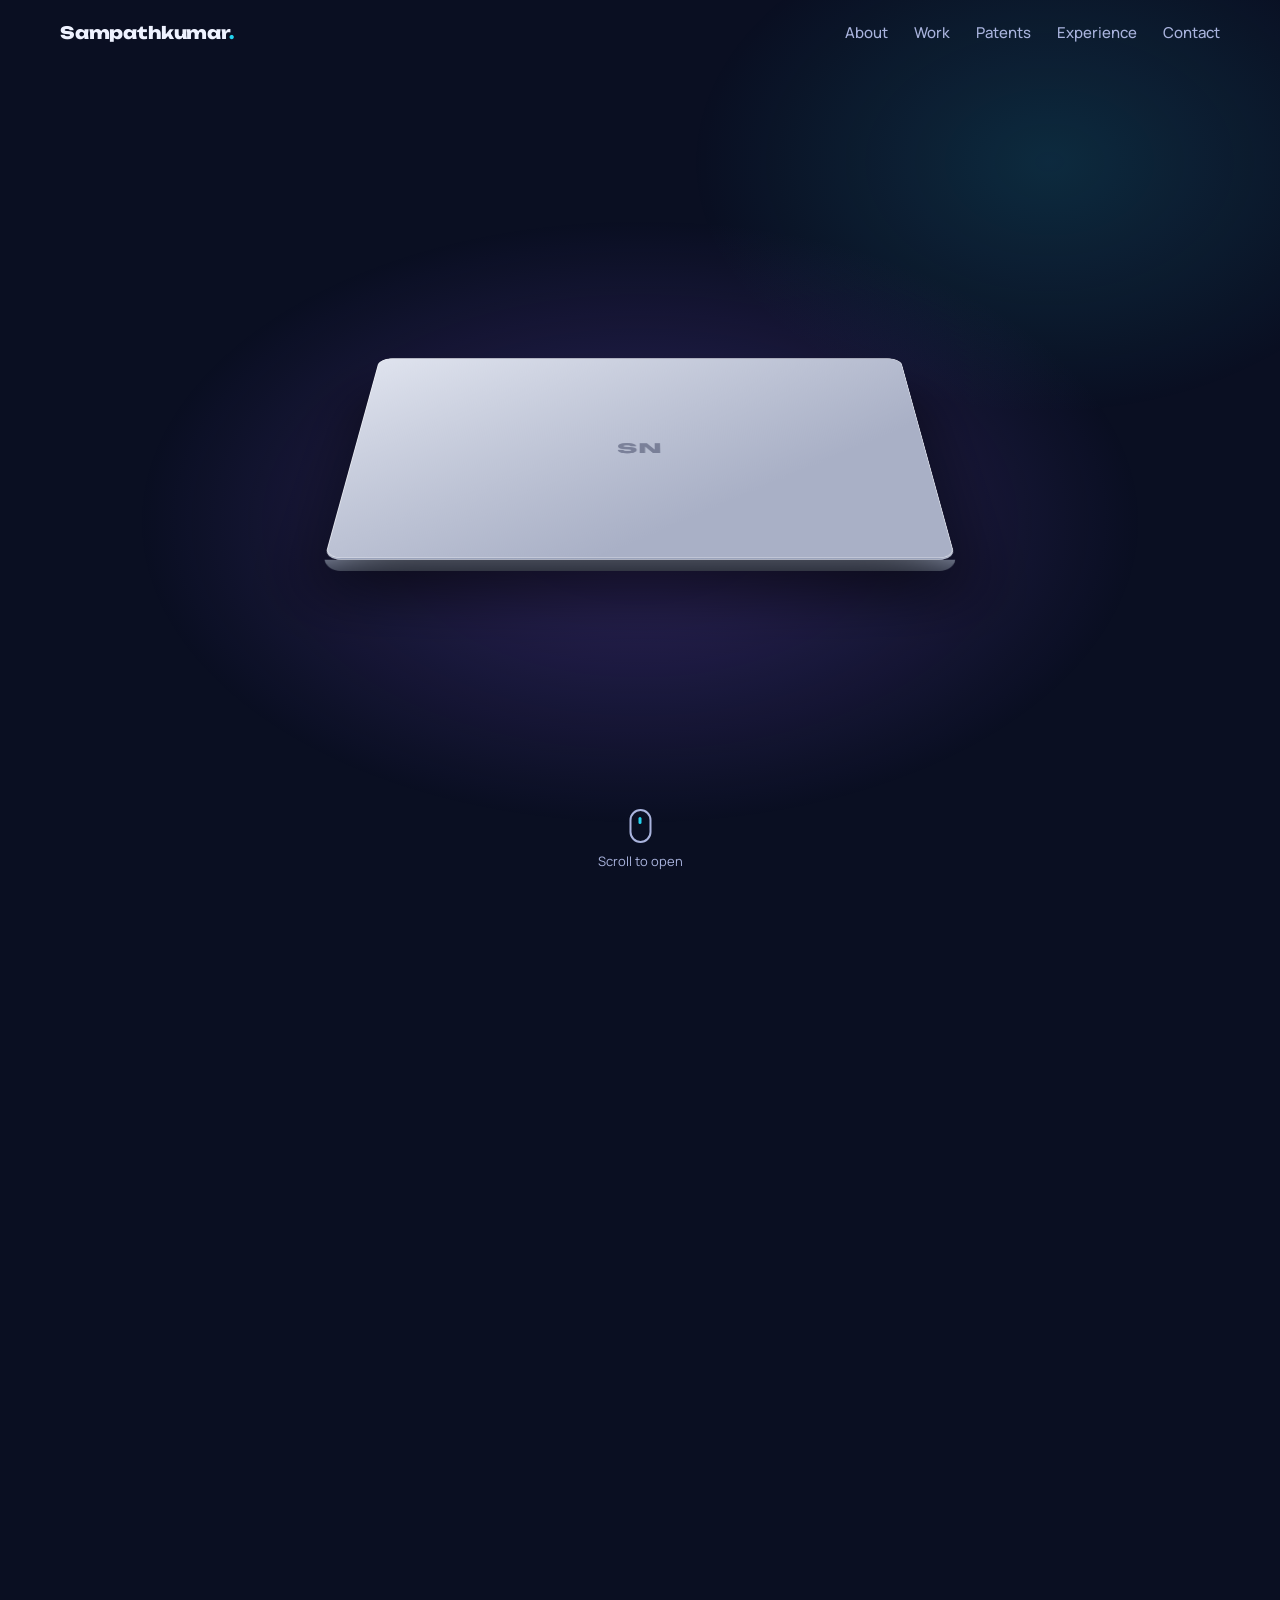
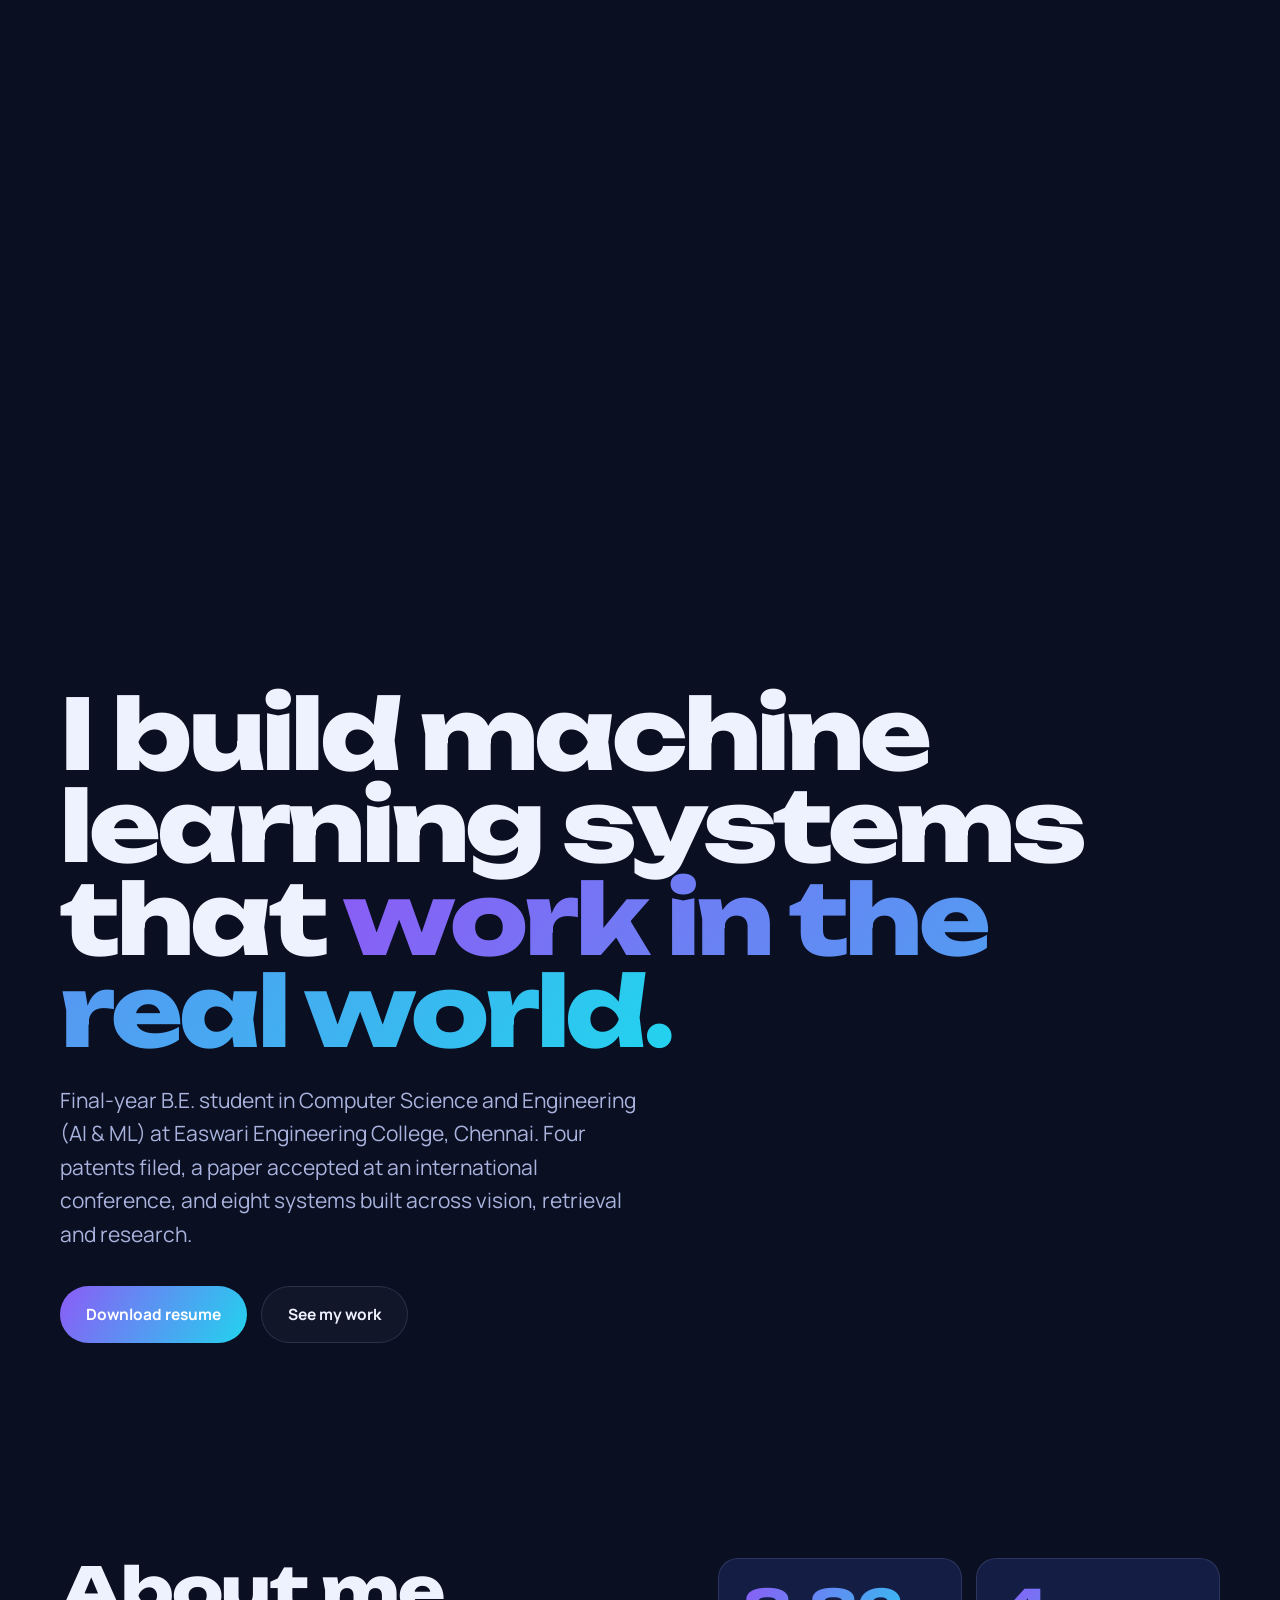
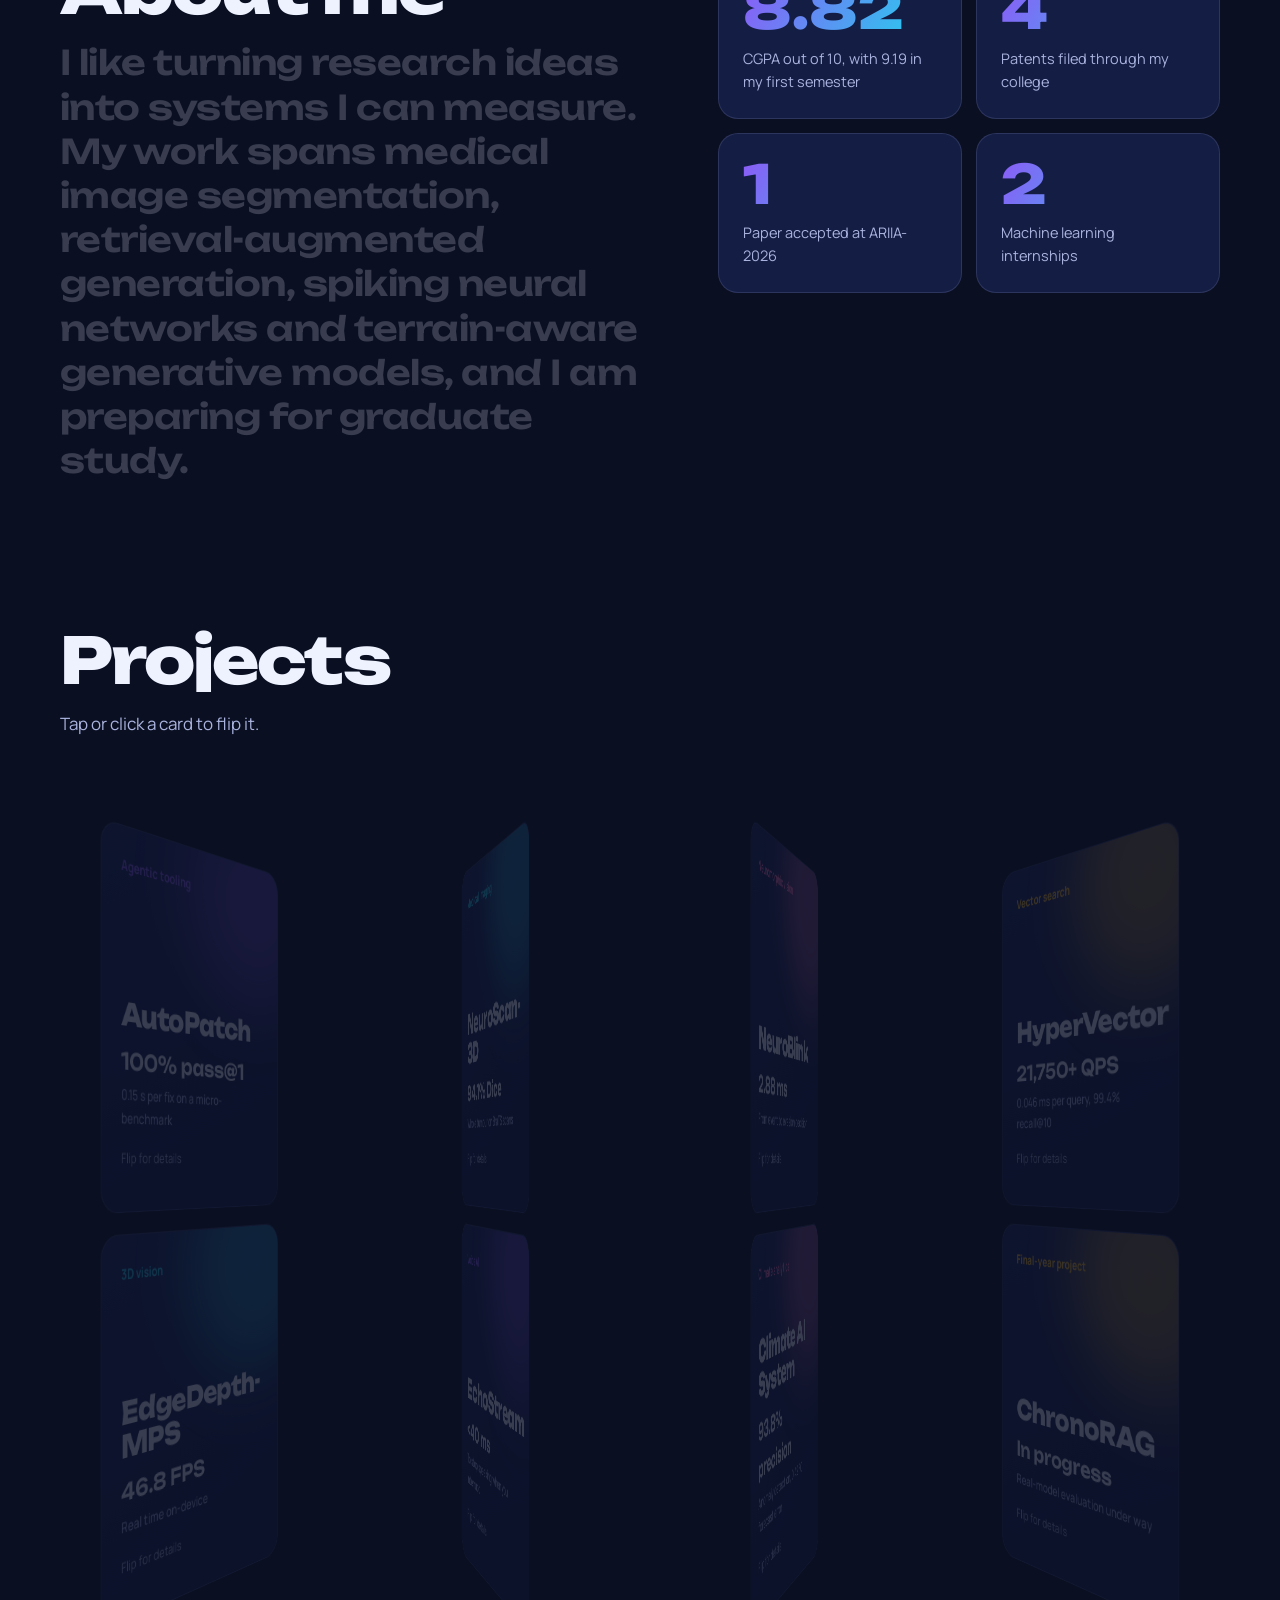
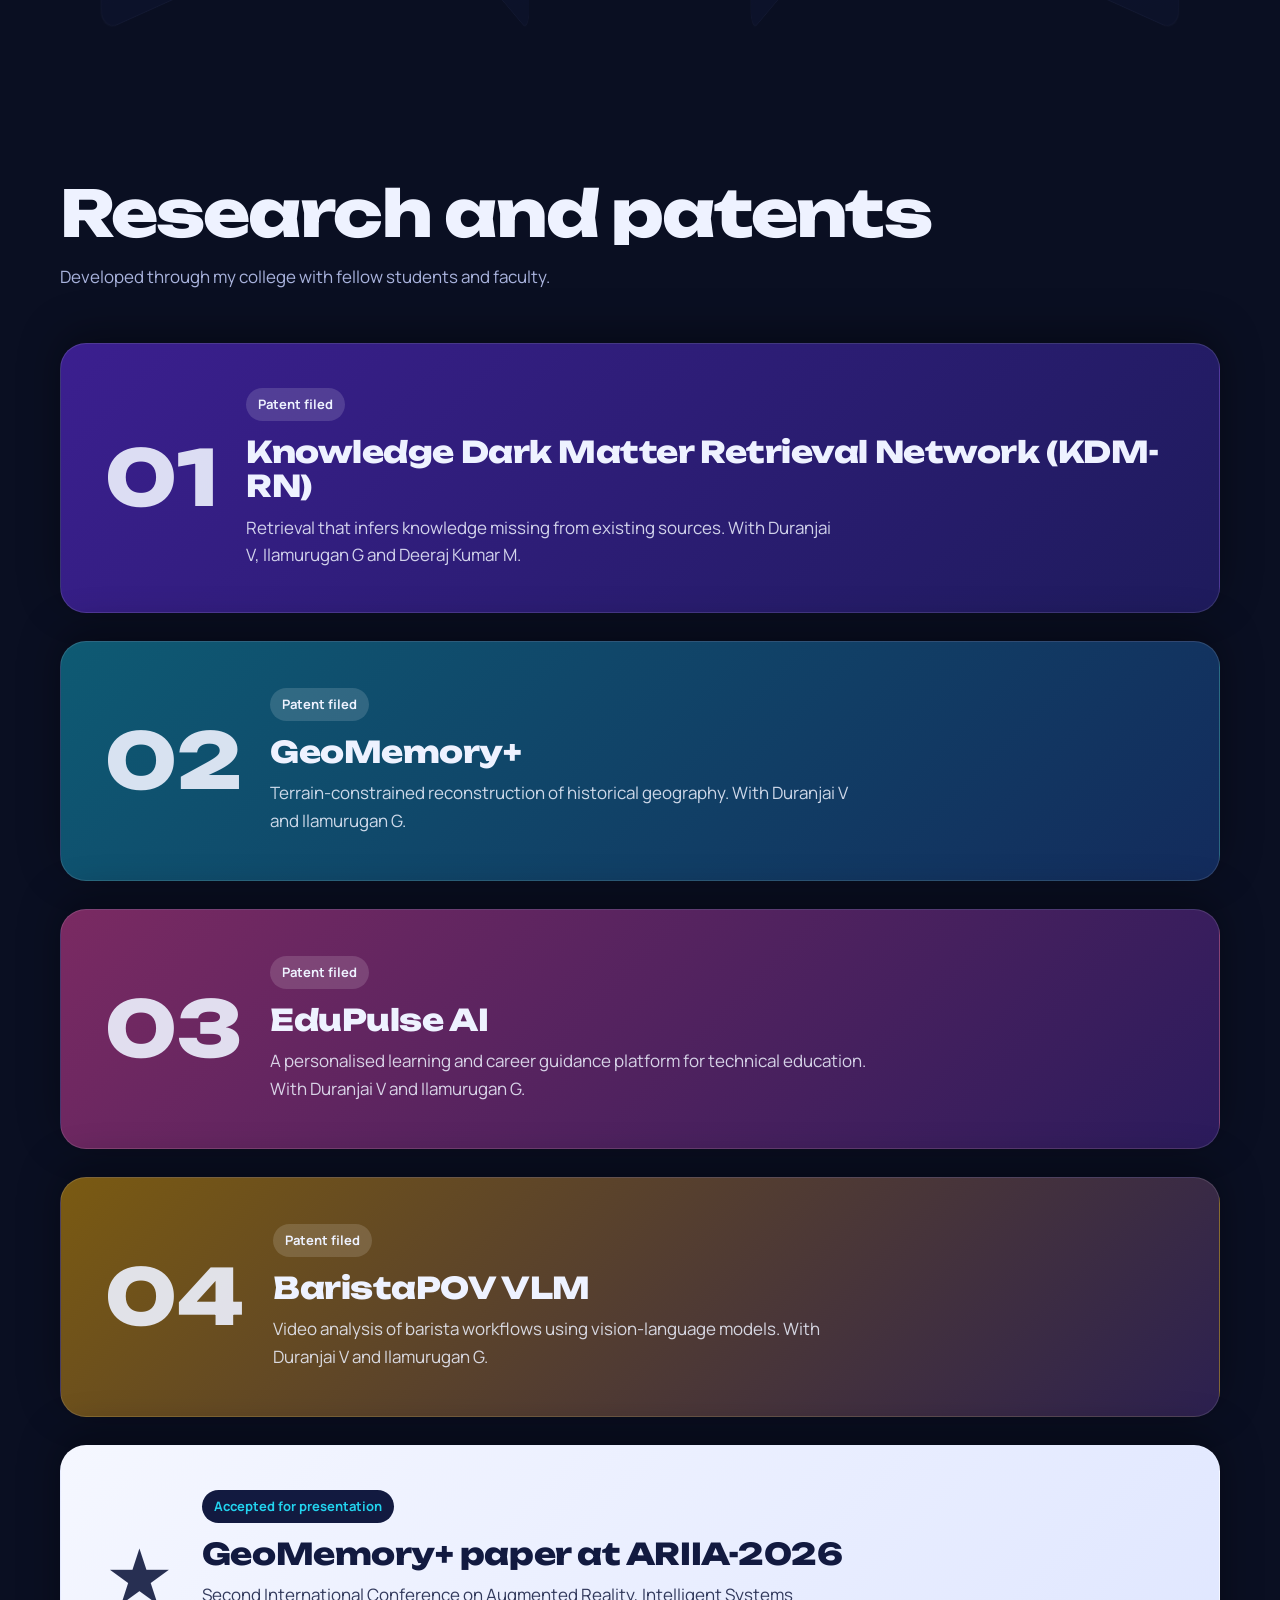
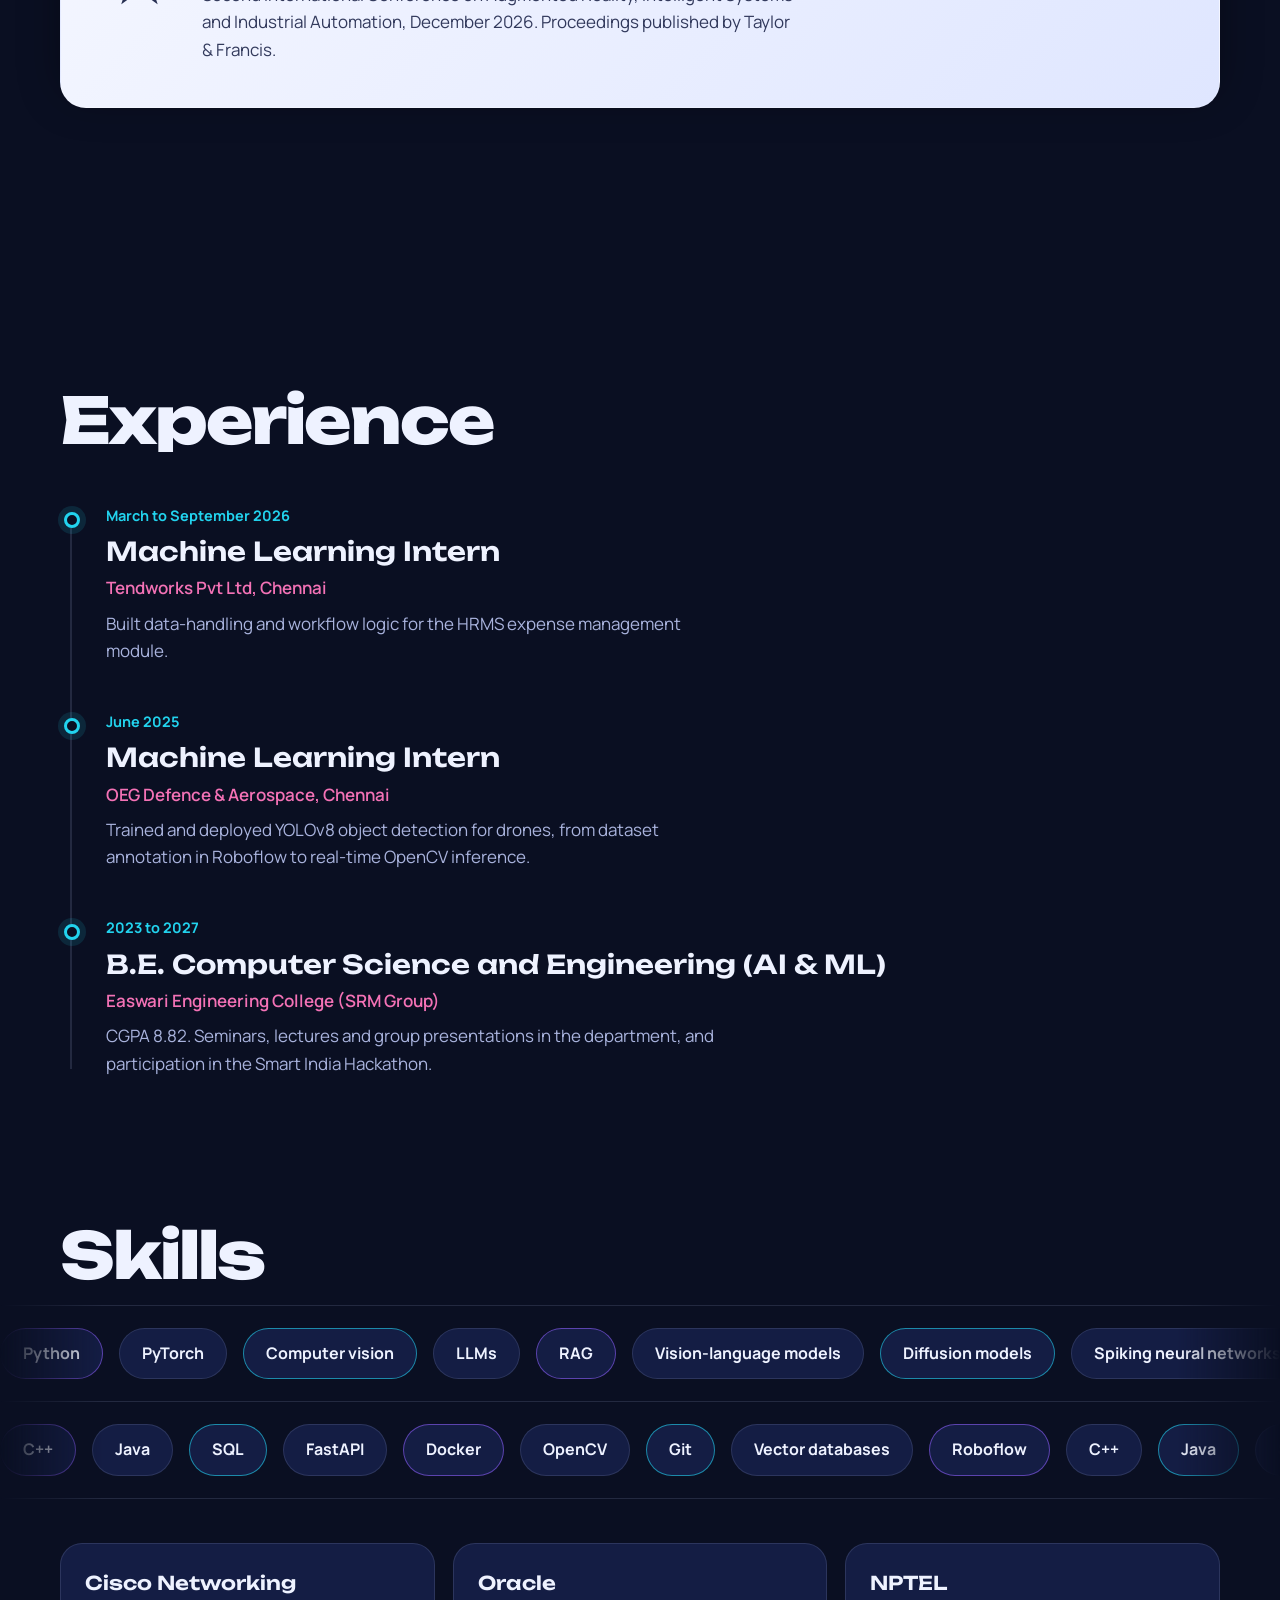
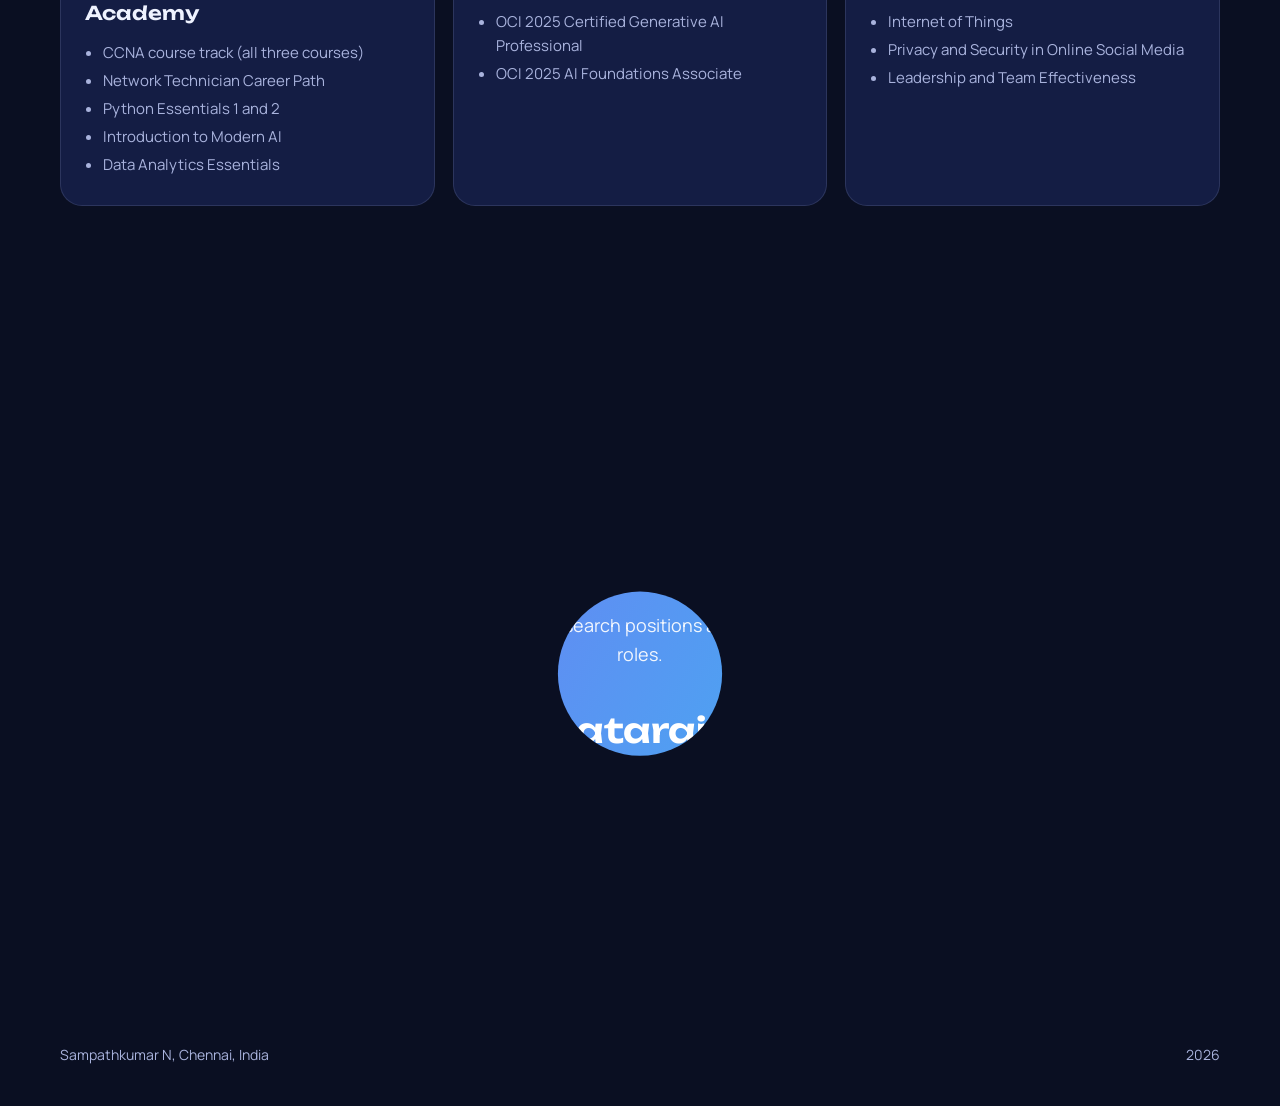
<file: index.html>
<!DOCTYPE html>
<html lang="en">
<head>
<meta charset="UTF-8">
<meta name="viewport" content="width=device-width, initial-scale=1, viewport-fit=cover">
<title>Sampathkumar N — Portfolio</title>
<meta name="description" content="Sampathkumar N, AI and ML engineering student. Patents, an accepted ARIIA-2026 paper and eight machine learning systems.">
<link rel="preconnect" href="https://fonts.googleapis.com">
<link rel="preconnect" href="https://fonts.gstatic.com" crossorigin>
<link href="https://fonts.googleapis.com/css2?family=Unbounded:wght@400;600;800&family=Manrope:wght@400;500;700&display=swap" rel="stylesheet">
<style>
:root{
  --bg:#0a0f22; --bg2:#10183a; --card:#141d44;
  --text:#eef2ff; --soft:#a9b3dd; --line:rgba(169,179,221,.16);
  --violet:#8b5cf6; --cyan:#22d3ee; --amber:#fbbf24; --pink:#f472b6;
  --grad:linear-gradient(120deg,var(--violet),var(--cyan));
  --display:'Unbounded','Segoe UI',system-ui,sans-serif;
  --body:'Manrope','Segoe UI',system-ui,-apple-system,sans-serif;
}
@media (prefers-color-scheme: dark){ :root:not([data-theme="light"]){ --bg:#0a0f22; --text:#eef2ff; } }
:root[data-theme="dark"]{ --bg:#0a0f22; --text:#eef2ff; }
:root{ box-sizing:border-box; padding-top:env(safe-area-inset-top,0px); padding-bottom:env(safe-area-inset-bottom,0px); }
html{ scroll-padding-top:env(safe-area-inset-top,0px); }
*,*::before,*::after{ box-sizing:inherit; }
body{ margin:0; background:var(--bg); color:var(--text); font-family:var(--body); font-size:17px; line-height:1.6; -webkit-font-smoothing:antialiased; overflow-x:hidden; }
a{ color:inherit; }
::selection{ background:var(--violet); color:#fff; }
:focus-visible{ outline:2px solid var(--cyan); outline-offset:3px; border-radius:6px; }
.wrap{ width:min(1160px, 100% - 44px); margin-inline:auto; }
.grad{ background:var(--grad); -webkit-background-clip:text; background-clip:text; color:transparent; }

/* ---------- top bar ---------- */
.bar{ position:fixed; inset:0 0 auto 0; z-index:60; padding-top:env(safe-area-inset-top,0px); transition:background .4s, opacity .4s; }
.bar.solid{ background:rgba(10,15,34,.75); backdrop-filter:blur(14px); -webkit-backdrop-filter:blur(14px); }
.bar-in{ height:66px; display:flex; align-items:center; justify-content:space-between; }
.logo{ font-family:var(--display); font-weight:800; font-size:17px; text-decoration:none; letter-spacing:-.01em; }
.logo i{ font-style:normal; color:var(--cyan); }
.nav{ display:flex; gap:26px; font-size:15px; font-weight:500; }
.nav a{ text-decoration:none; color:var(--soft); transition:color .25s; }
.nav a:hover{ color:var(--text); }
@media (max-width:760px){ .nav{ display:none; } }
.prog{ position:absolute; left:0; bottom:0; height:2px; width:100%; background:var(--grad); transform-origin:left; transform:scaleX(0); }

/* ---------- laptop scene ---------- */
.intro{ position:relative; }
.stage{ position:relative; min-height:100svh; display:grid; place-items:center; overflow:hidden; padding:90px 0 40px; }
.stage::before{ content:''; position:absolute; inset:-30%; background:radial-gradient(35% 30% at 50% 55%, rgba(139,92,246,.28), transparent 70%), radial-gradient(25% 25% at 70% 30%, rgba(34,211,238,.14), transparent 70%); pointer-events:none; }
.scene{ position:relative; perspective:1700px; perspective-origin:50% 35%; width:var(--lw); height:var(--lh); --lw:min(620px, 84vw); --lh:calc(var(--lw) * .62); }
.laptop{ position:absolute; inset:0; transform-style:preserve-3d; transform:rotateX(58deg); will-change:transform; }
.base{ position:absolute; inset:0; border-radius:16px; transform-style:preserve-3d;
  background:linear-gradient(180deg,#c9cfdf,#9aa3bb); box-shadow:0 60px 80px rgba(0,0,0,.55), inset 0 0 0 1px rgba(255,255,255,.4); }
.base .keys{ position:absolute; left:8%; right:8%; top:9%; height:52%; border-radius:8px; background:
  repeating-linear-gradient(90deg, #2b3150 0 calc(100%/14 - 3px), transparent calc(100%/14 - 3px) calc(100%/14)),
  #1b2038; opacity:.92; -webkit-mask:repeating-linear-gradient(180deg,#000 0 calc(100%/5 - 3px),transparent calc(100%/5 - 3px) calc(100%/5)); mask:repeating-linear-gradient(180deg,#000 0 calc(100%/5 - 3px),transparent calc(100%/5 - 3px) calc(100%/5)); }
.base .pad{ position:absolute; left:36%; right:36%; bottom:9%; height:24%; border-radius:8px; background:rgba(40,46,74,.35); box-shadow:inset 0 0 0 1px rgba(255,255,255,.35); }
.base .edge{ position:absolute; left:0; right:0; bottom:-14px; height:14px; border-radius:0 0 14px 14px; background:linear-gradient(#8a93ad,#5d657e); transform-origin:top; transform:rotateX(-90deg); }
.lid{ position:absolute; inset:0; transform-origin:50% 0%; transform-style:preserve-3d; transform:translateZ(2px) rotateX(0deg); will-change:transform; }
.lid .face{ position:absolute; inset:0; border-radius:16px; backface-visibility:hidden; -webkit-backface-visibility:hidden; }
.shell{ background:linear-gradient(145deg,#dfe3ee,#a9b0c6 70%); box-shadow:inset 0 0 0 1px rgba(255,255,255,.5); display:grid; place-items:center; }
.shell span{ font-family:var(--display); font-weight:800; font-size:clamp(16px,3vw,26px); color:rgba(60,66,96,.5); letter-spacing:.02em; }
.screen{ transform:rotateX(180deg); background:#05070f; padding:3.2%; box-shadow:inset 0 0 0 1px rgba(255,255,255,.08); }
.display{ position:relative; width:100%; height:100%; border-radius:6px; overflow:hidden; background:radial-gradient(80% 90% at 30% 20%, #2a1a63, #0a0f22 60%), #0a0f22; }
.display .glow{ position:absolute; inset:0; background:radial-gradient(60% 60% at 75% 80%, rgba(34,211,238,.25), transparent 70%); }
.display .boot{ position:absolute; left:6%; top:8%; font-family:ui-monospace,Menlo,Consolas,monospace; font-size:calc(var(--lw) * .018); color:#7dd3fc; opacity:.85; line-height:1.5; }
.display .name{ position:absolute; left:6%; bottom:16%; right:6%; }
.display h1{ font-family:var(--display); font-weight:800; margin:0; line-height:.95; letter-spacing:-.03em; font-size:calc(var(--lw) * .085); }
.display p{ margin:.6em 0 0; color:var(--soft); font-size:calc(var(--lw) * .026); max-width:30ch; }
.display .power{ position:absolute; inset:0; background:#05070f; transition:opacity .2s; }
.cue{ position:absolute; bottom:28px; left:50%; transform:translateX(-50%); display:flex; flex-direction:column; align-items:center; gap:8px; font-size:13px; color:var(--soft); z-index:5; transition:opacity .3s; }
.cue b{ width:22px; height:34px; border:2px solid var(--soft); border-radius:12px; position:relative; }
.cue b::after{ content:''; position:absolute; left:50%; top:6px; width:3px; height:7px; margin-left:-1.5px; border-radius:2px; background:var(--cyan); animation:drop 1.6s ease-in-out infinite; }
@keyframes drop{ 0%{ opacity:1; transform:translateY(0);} 80%{ opacity:0; transform:translateY(12px);} 100%{ opacity:0; } }
/* fail-safe default (no JS): laptop shown open, static */
.no-scene .lid{ transform:translateZ(2px) rotateX(122deg); }
.no-scene .display .power{ opacity:0; }
/* scroll-driven mode */
.scene-on .intro{ height:420vh; }
.scene-on .stage{ position:sticky; top:0; height:100svh; padding:0; }

/* hero (after the laptop) */
.hero{ position:relative; padding:clamp(70px,12vh,130px) 0 clamp(60px,10vh,100px); }
.hero h2{ font-family:var(--display); font-weight:800; font-size:clamp(40px, 7.6vw, 108px); line-height:.95; letter-spacing:-.035em; margin:0 0 26px; }
.hero p{ max-width:46ch; color:var(--soft); font-size:clamp(17px,1.9vw,21px); margin:0 0 34px; }
.btns{ display:flex; flex-wrap:wrap; gap:14px; }
.btn{ display:inline-flex; align-items:center; gap:10px; padding:15px 26px; border-radius:999px; font-weight:700; font-size:15.5px; text-decoration:none; border:1.5px solid var(--line); background:rgba(255,255,255,.03); color:var(--text); cursor:pointer; transition:border-color .3s, background .3s; will-change:transform; position:relative; overflow:hidden; }
.btn.main{ border:0; background:var(--grad); color:#fff; }
.btn.main::after{ content:''; position:absolute; inset:0; background:linear-gradient(110deg,transparent 30%,rgba(255,255,255,.45),transparent 70%); transform:translateX(-120%); transition:transform .7s; }
.btn.main:hover::after{ transform:translateX(120%); }
.btn:not(.main):hover{ border-color:var(--cyan); background:rgba(34,211,238,.08); }

/* ---------- generic section ---------- */
.sec{ padding:clamp(90px,14vh,150px) 0; position:relative; }
.title{ font-family:var(--display); font-weight:800; font-size:clamp(32px,5vw,64px); line-height:1; letter-spacing:-.03em; margin:0 0 18px; }
.mask{ display:block; overflow:hidden; }
.mask > span{ display:inline-block; transition:transform 1s cubic-bezier(.2,.8,.2,1); }
.js .mask.pre > span{ transform:translateY(105%); }
.sub{ color:var(--soft); max-width:60ch; margin:0; }

/* about */
.about-grid{ display:grid; grid-template-columns:1.2fr 1fr; gap:56px; align-items:start; }
.says{ font-family:var(--display); font-weight:600; font-size:clamp(22px,2.7vw,34px); line-height:1.3; letter-spacing:-.015em; margin:0; }
.says .w{ transition:color .3s; }
.js .says .w{ color:rgba(238,242,255,.2); }
.js .says .w.on{ color:var(--text); }
.stats{ display:grid; grid-template-columns:1fr 1fr; gap:14px; }
.stat{ background:var(--card); border:1px solid var(--line); border-radius:20px; padding:24px; transform-style:preserve-3d; }
.stat .n{ font-family:var(--display); font-weight:800; font-size:clamp(36px,4.2vw,54px); line-height:1; }
.stat p{ margin:10px 0 0; color:var(--soft); font-size:14.5px; }
@media (max-width:860px){ .about-grid{ grid-template-columns:1fr; gap:40px; } }

/* projects: flip cards */
.flips{ display:grid; grid-template-columns:repeat(auto-fill,minmax(260px,1fr)); gap:20px; margin-top:52px; perspective:1400px; }
.flip{ position:relative; height:360px; cursor:pointer; transform-style:preserve-3d; }
.flip .inner{ position:absolute; inset:0; transform-style:preserve-3d; transition:transform .8s cubic-bezier(.2,.8,.2,1); }
.flip.turned .inner{ transform:rotateY(180deg); }
.flip .side{ position:absolute; inset:0; border-radius:22px; padding:26px; backface-visibility:hidden; -webkit-backface-visibility:hidden; display:flex; flex-direction:column; border:1px solid var(--line); overflow:hidden; }
.flip .front{ background:linear-gradient(160deg,#1a2558,#121a40); }
.flip .front::before{ content:''; position:absolute; width:220px; height:220px; right:-70px; top:-70px; border-radius:50%; background:var(--accent,var(--violet)); filter:blur(40px); opacity:.45; }
.flip .back{ transform:rotateY(180deg); background:linear-gradient(160deg,#0f1736,#18234f); }
.flip .tagline{ position:relative; font-size:13.5px; font-weight:700; color:var(--accent,var(--violet)); margin:0 0 auto; }
.flip h3{ position:relative; font-family:var(--display); font-weight:800; font-size:clamp(24px,2.3vw,30px); line-height:1.05; margin:0 0 10px; letter-spacing:-.02em; }
.flip .big{ position:relative; font-family:var(--display); font-weight:600; font-size:22px; }
.flip .big small{ display:block; font-family:var(--body); font-weight:500; font-size:13.5px; color:var(--soft); margin-top:4px; }
.flip .turn{ position:relative; font-size:13px; color:var(--soft); margin-top:16px; }
.flip .back p{ color:var(--soft); margin:0 0 14px; font-size:15.5px; }
.flip .stack{ display:flex; flex-wrap:wrap; gap:6px; margin:0 0 auto; padding:0; list-style:none; }
.flip .stack li{ font-size:12.5px; padding:5px 11px; border-radius:999px; border:1px solid var(--line); color:var(--text); }
.flip .back a{ align-self:flex-start; text-decoration:none; font-weight:700; font-size:14.5px; padding:10px 18px; border-radius:999px; background:var(--grad); color:#fff; }
.flip .back .soon{ font-size:14px; color:var(--amber); font-weight:700; }

/* patents: sticky stacking cards */
.stack-wrap{ margin-top:52px; }
.pcard{ position:sticky; top:calc(90px + var(--i) * 18px); margin-bottom:28px; border-radius:26px; padding:clamp(26px,4vw,44px); border:1px solid rgba(255,255,255,.12); box-shadow:0 -10px 40px rgba(0,0,0,.35); transform-origin:50% 0; will-change:transform; min-height:240px; display:grid; grid-template-columns:auto 1fr; gap:28px; align-items:center; }
.pcard:nth-child(1){ background:linear-gradient(135deg,#3b1f8f,#1e1b5c); }
.pcard:nth-child(2){ background:linear-gradient(135deg,#0e5a73,#132b5c); }
.pcard:nth-child(3){ background:linear-gradient(135deg,#7a2a62,#2b1b5c); }
.pcard:nth-child(4){ background:linear-gradient(135deg,#7a5a12,#2c2050); }
.pcard:nth-child(5){ background:linear-gradient(135deg,#f5f7ff,#dfe6ff); color:#121a40; }
.pcard .badge{ font-family:var(--display); font-weight:800; font-size:clamp(40px,6vw,80px); line-height:1; opacity:.9; }
.pcard h3{ font-family:var(--display); font-weight:800; font-size:clamp(20px,2.4vw,30px); line-height:1.15; margin:0 0 10px; letter-spacing:-.015em; }
.pcard p{ margin:0; opacity:.85; max-width:60ch; }
.pcard .kind{ display:inline-block; font-size:13px; font-weight:700; padding:6px 12px; border-radius:999px; background:rgba(255,255,255,.14); margin-bottom:14px; }
.pcard:nth-child(5) .kind{ background:#121a40; color:var(--cyan); }
@media (max-width:640px){ .pcard{ grid-template-columns:1fr; gap:10px; } }

/* experience */
.tl{ position:relative; margin-top:52px; padding-left:46px; }
.tl .rail{ position:absolute; left:10px; top:8px; bottom:8px; width:2px; background:var(--line); }
.tl .fill{ position:absolute; left:10px; top:8px; width:2px; height:calc(100% - 16px); background:linear-gradient(var(--cyan),var(--violet)); transform-origin:top; }
.js .tl .fill{ transform:scaleY(0); }
.job{ position:relative; padding:0 0 46px; }
.job:last-child{ padding-bottom:0; }
.job::before{ content:''; position:absolute; left:-42px; top:8px; width:16px; height:16px; border-radius:50%; background:var(--bg); border:3px solid var(--cyan); box-shadow:0 0 0 6px rgba(34,211,238,.12); }
.job .when{ color:var(--cyan); font-weight:700; font-size:14.5px; margin:0 0 4px; }
.job h3{ font-family:var(--display); font-weight:600; font-size:clamp(20px,2.3vw,26px); margin:0 0 2px; }
.job .at{ color:var(--pink); margin:0 0 8px; font-weight:600; }
.job p{ color:var(--soft); margin:0; max-width:62ch; }

/* skills marquee */
.marq{ overflow:hidden; padding:22px 0; border-block:1px solid var(--line); -webkit-mask-image:linear-gradient(90deg,transparent,#000 8%,#000 92%,transparent); mask-image:linear-gradient(90deg,transparent,#000 8%,#000 92%,transparent); }
.marq + .marq{ border-top:0; }
.track{ display:flex; gap:16px; width:max-content; animation:slide 40s linear infinite; }
.marq.r .track{ animation-direction:reverse; animation-duration:48s; }
.track span{ padding:12px 22px; border-radius:999px; border:1px solid var(--line); background:var(--card); font-weight:700; white-space:nowrap; font-size:16px; }
.track span:nth-child(4n+1){ border-color:rgba(139,92,246,.6); }
.track span:nth-child(4n+3){ border-color:rgba(34,211,238,.6); }
@keyframes slide{ to{ transform:translateX(-50%); } }
.certs{ display:grid; grid-template-columns:repeat(3,1fr); gap:18px; margin-top:44px; }
.cert{ background:var(--card); border:1px solid var(--line); border-radius:22px; padding:24px; }
.cert h3{ font-family:var(--display); font-weight:600; font-size:19px; margin:0 0 12px; }
.cert ul{ margin:0; padding-left:18px; color:var(--soft); font-size:15px; }
.cert li{ margin:4px 0; }
@media (max-width:860px){ .certs{ grid-template-columns:1fr; } }

/* contact: expanding circle */
.reveal-wrap{ position:relative; }
.circle{ position:relative; background:var(--grad); color:#fff; clip-path:circle(var(--r,150%) at 50% 50%); padding:clamp(110px,18vh,190px) 0; text-align:center; }
.js .circle{ --r:8%; }
.circle h2{ font-family:var(--display); font-weight:800; font-size:clamp(40px,8vw,120px); line-height:.95; margin:0 0 20px; letter-spacing:-.04em; }
.circle p{ margin:0 auto 34px; max-width:46ch; opacity:.92; font-size:18px; }
.circle .mail{ display:inline-block; font-family:var(--display); font-weight:600; font-size:clamp(18px,2.8vw,34px); color:#fff; text-decoration:none; border-bottom:2px solid rgba(255,255,255,.6); margin-bottom:38px; overflow-wrap:anywhere; }
.circle .btns{ justify-content:center; }
.circle .btn{ border-color:rgba(255,255,255,.55); color:#fff; background:rgba(255,255,255,.1); }
.circle .btn.main{ background:#fff; color:#3b1f8f; }
footer{ padding:28px 0 40px; color:var(--soft); font-size:14px; }
footer .wrap{ display:flex; justify-content:space-between; flex-wrap:wrap; gap:12px; }

/* cursor */
.cur{ position:fixed; left:0; top:0; width:34px; height:34px; margin:-17px 0 0 -17px; border-radius:50%; border:1.5px solid var(--cyan); pointer-events:none; z-index:99; opacity:0; transition:width .25s,height .25s,margin .25s,background .25s,opacity .3s; }
.cur.on{ opacity:1; } .cur.big{ width:70px; height:70px; margin:-35px 0 0 -35px; background:rgba(34,211,238,.14); }
@media (pointer:coarse){ .cur{ display:none; } }

@media (prefers-reduced-motion: reduce){
  .track{ animation:none; flex-wrap:wrap; width:auto; }
  .js .says .w{ color:var(--text); } .js .tl .fill{ transform:none; } .js .circle{ --r:150%; } .js .mask.pre > span{ transform:none; }
  .cue b::after{ animation:none; }
}
</style>
</head>
<body class="no-scene">
<div class="cur" id="cur" aria-hidden="true"></div>
<header class="bar" id="bar">
  <div class="wrap bar-in">
    <a class="logo" href="#top">Sampathkumar<i>.</i></a>
    <nav class="nav" aria-label="Sections"><a href="#about">About</a><a href="#work">Work</a><a href="#patents">Patents</a><a href="#experience">Experience</a><a href="#contact">Contact</a></nav>
  </div>
  <div class="prog" id="prog"></div>
</header>

<main id="top">
  <section class="intro" id="intro" aria-label="Intro">
    <div class="stage">
      <div class="scene" id="scene">
        <div class="laptop" id="laptop">
          <div class="base"><div class="keys"></div><div class="pad"></div><div class="edge"></div></div>
          <div class="lid" id="lid">
            <div class="face shell"><span>SN</span></div>
            <div class="face screen">
              <div class="display">
                <div class="glow"></div>
                <div class="boot" id="boot">&gt; loading portfolio…</div>
                <div class="name">
                  <h1>Sampathkumar <span class="grad">N</span></h1>
                  <p>AI &amp; ML engineer building vision, retrieval and research systems.</p>
                </div>
                <div class="power" id="power"></div>
              </div>
            </div>
          </div>
        </div>
      </div>
      <div class="cue" id="cue"><b></b>Scroll to open</div>
    </div>
  </section>

  <section class="hero" aria-label="Introduction">
    <div class="wrap">
      <h2>I build machine learning systems that <span class="grad">work in the real world.</span></h2>
      <p>Final-year B.E. student in Computer Science and Engineering (AI &amp; ML) at Easwari Engineering College, Chennai. Four patents filed, a paper accepted at an international conference, and eight systems built across vision, retrieval and research.</p>
      <div class="btns">
        <a class="btn main mag" href="Sampathkumar_N_Resume.pdf" download>Download resume</a>
        <a class="btn mag" href="#work">See my work</a>
      </div>
    </div>
  </section>

  <section class="sec" id="about" aria-label="About">
    <div class="wrap about-grid">
      <div>
        <h2 class="title mask"><span>About me</span></h2>
        <p class="says" id="says">I like turning research ideas into systems I can measure. My work spans medical image segmentation, retrieval-augmented generation, spiking neural networks and terrain-aware generative models, and I am preparing for graduate study.</p>
      </div>
      <div class="stats">
        <div class="stat tilt"><div class="n grad" data-to="8.82" data-dec="2">8.82</div><p>CGPA out of 10, with 9.19 in my first semester</p></div>
        <div class="stat tilt"><div class="n grad" data-to="4">4</div><p>Patents filed through my college</p></div>
        <div class="stat tilt"><div class="n grad" data-to="1">1</div><p>Paper accepted at ARIIA-2026</p></div>
        <div class="stat tilt"><div class="n grad" data-to="2">2</div><p>Machine learning internships</p></div>
      </div>
    </div>
  </section>

  <section class="sec" id="work" aria-label="Projects" style="padding-top:20px">
    <div class="wrap">
      <h2 class="title mask"><span>Projects</span></h2>
      <p class="sub">Tap or click a card to flip it.</p>
      <div class="flips" id="flips">
        <div class="flip" tabindex="0" role="button" aria-label="AutoPatch, flip for details" style="--accent:#8b5cf6"><div class="inner">
          <div class="side front"><p class="tagline">Agentic tooling</p><h3>AutoPatch</h3><div class="big">100% pass@1<small>0.15 s per fix on a micro-benchmark</small></div><p class="turn">Flip for details</p></div>
          <div class="side back"><p>Finds the code behind a failing test by walking the syntax tree, proposes a patch and checks it against the full test suite.</p><ul class="stack"><li>Python</li><li>AST</li><li>FastAPI</li><li>pytest</li></ul><a href="https://github.com/sam-creates-projects/AutoPatch" target="_blank" rel="noopener">View code</a></div>
        </div></div>
        <div class="flip" tabindex="0" role="button" aria-label="NeuroScan-3D, flip for details" style="--accent:#22d3ee"><div class="inner">
          <div class="side front"><p class="tagline">Medical imaging</p><h3>NeuroScan-3D</h3><div class="big">94.1% Dice<small>Whole tumour on BraTS scans</small></div><p class="turn">Flip for details</p></div>
          <div class="side back"><p>Segments brain tumours in 3D from four MRI sequences, with axial, coronal and sagittal views for review.</p><ul class="stack"><li>PyTorch</li><li>3D-UNet</li><li>NiBabel</li></ul><a href="https://github.com/sam-creates-projects/NeuroScan-3D" target="_blank" rel="noopener">View code</a></div>
        </div></div>
        <div class="flip" tabindex="0" role="button" aria-label="NeuroBlink, flip for details" style="--accent:#f472b6"><div class="inner">
          <div class="side front"><p class="tagline">Neuromorphic vision</p><h3>NeuroBlink</h3><div class="big">2.88 ms<small>From event to evasion decision</small></div><p class="turn">Flip for details</p></div>
          <div class="side back"><p>A spiking neural network that reads event-camera spikes directly and steers a drone away from obstacles.</p><ul class="stack"><li>SNN</li><li>PyTorch</li><li>Event cameras</li></ul><a href="https://github.com/sam-creates-projects/NeuroBlink" target="_blank" rel="noopener">View code</a></div>
        </div></div>
        <div class="flip" tabindex="0" role="button" aria-label="HyperVector, flip for details" style="--accent:#fbbf24"><div class="inner">
          <div class="side front"><p class="tagline">Vector search</p><h3>HyperVector</h3><div class="big">21,750+ QPS<small>0.046 ms per query, 99.4% recall@10</small></div><p class="turn">Flip for details</p></div>
          <div class="side back"><p>A graph-based nearest-neighbour search engine in C++20, built for fast retrieval of embedding vectors.</p><ul class="stack"><li>C++20</li><li>HNSW</li><li>Python bindings</li></ul><a href="https://github.com/sam-creates-projects/HyperVector" target="_blank" rel="noopener">View code</a></div>
        </div></div>
        <div class="flip" tabindex="0" role="button" aria-label="EdgeDepth-MPS, flip for details" style="--accent:#22d3ee"><div class="inner">
          <div class="side front"><p class="tagline">3D vision</p><h3>EdgeDepth-MPS</h3><div class="big">46.8 FPS<small>Real time on-device</small></div><p class="turn">Flip for details</p></div>
          <div class="side back"><p>Estimates depth from a single camera frame and turns it into a coloured 3D point cloud on a laptop GPU.</p><ul class="stack"><li>PyTorch</li><li>Point clouds</li><li>OpenCV</li></ul><a href="https://github.com/sam-creates-projects/EdgeDepth-MPS" target="_blank" rel="noopener">View code</a></div>
        </div></div>
        <div class="flip" tabindex="0" role="button" aria-label="EchoStream, flip for details" style="--accent:#8b5cf6"><div class="inner">
          <div class="side front"><p class="tagline">Voice AI</p><h3>EchoStream</h3><div class="big">&lt;40 ms<small>To stop speaking when you interrupt</small></div><p class="turn">Flip for details</p></div>
          <div class="side back"><p>A voice assistant that listens while it speaks, so you can interrupt it mid-sentence, running fully on-device.</p><ul class="stack"><li>Python</li><li>WebSockets</li><li>VAD</li></ul><a href="https://github.com/sam-creates-projects/EchoStream" target="_blank" rel="noopener">View code</a></div>
        </div></div>
        <div class="flip" tabindex="0" role="button" aria-label="Climate AI System, flip for details" style="--accent:#f472b6"><div class="inner">
          <div class="side front"><p class="tagline">Climate analytics</p><h3>Climate AI System</h3><div class="big">93.8% precision<small>Anomaly detection, 0.42 °C forecast error</small></div><p class="turn">Flip for details</p></div>
          <div class="side back"><p>Streams live weather data, forecasts local temperature and flags extreme events such as heatwaves.</p><ul class="stack"><li>Scikit-learn</li><li>ARIMA</li><li>FastAPI</li><li>Next.js</li></ul><a href="https://github.com/sam-creates-projects/climate-ai-system" target="_blank" rel="noopener">View code</a></div>
        </div></div>
        <div class="flip" tabindex="0" role="button" aria-label="ChronoRAG, flip for details" style="--accent:#fbbf24"><div class="inner">
          <div class="side front"><p class="tagline">Final-year project</p><h3>ChronoRAG</h3><div class="big">In progress<small>Real-model evaluation under way</small></div><p class="turn">Flip for details</p></div>
          <div class="side back"><p>A multi-agent retrieval system where a panel of judges scores evidence, with statistical testing and the option to abstain when unsure.</p><ul class="stack"><li>RAG</li><li>LLMs</li><li>Statistics</li></ul><span class="soon">Ongoing</span></div>
        </div></div>
      </div>
    </div>
  </section>

  <section class="sec" id="patents" aria-label="Research and patents">
    <div class="wrap">
      <h2 class="title mask"><span>Research and patents</span></h2>
      <p class="sub">Developed through my college with fellow students and faculty.</p>
      <div class="stack-wrap" id="stackWrap">
        <article class="pcard" style="--i:0"><div class="badge">01</div><div><span class="kind">Patent filed</span><h3>Knowledge Dark Matter Retrieval Network (KDM-RN)</h3><p>Retrieval that infers knowledge missing from existing sources. With Duranjai V, Ilamurugan G and Deeraj Kumar M.</p></div></article>
        <article class="pcard" style="--i:1"><div class="badge">02</div><div><span class="kind">Patent filed</span><h3>GeoMemory+</h3><p>Terrain-constrained reconstruction of historical geography. With Duranjai V and Ilamurugan G.</p></div></article>
        <article class="pcard" style="--i:2"><div class="badge">03</div><div><span class="kind">Patent filed</span><h3>EduPulse AI</h3><p>A personalised learning and career guidance platform for technical education. With Duranjai V and Ilamurugan G.</p></div></article>
        <article class="pcard" style="--i:3"><div class="badge">04</div><div><span class="kind">Patent filed</span><h3>BaristaPOV VLM</h3><p>Video analysis of barista workflows using vision-language models. With Duranjai V and Ilamurugan G.</p></div></article>
        <article class="pcard" style="--i:4"><div class="badge">★</div><div><span class="kind">Accepted for presentation</span><h3>GeoMemory+ paper at ARIIA-2026</h3><p>Second International Conference on Augmented Reality, Intelligent Systems and Industrial Automation, December 2026. Proceedings published by Taylor &amp; Francis.</p></div></article>
      </div>
    </div>
  </section>

  <section class="sec" id="experience" aria-label="Experience">
    <div class="wrap">
      <h2 class="title mask"><span>Experience</span></h2>
      <div class="tl" id="tl"><div class="rail"></div><div class="fill" id="fill"></div>
        <div class="job"><p class="when">March to September 2026</p><h3>Machine Learning Intern</h3><p class="at">Tendworks Pvt Ltd, Chennai</p><p>Built data-handling and workflow logic for the HRMS expense management module.</p></div>
        <div class="job"><p class="when">June 2025</p><h3>Machine Learning Intern</h3><p class="at">OEG Defence &amp; Aerospace, Chennai</p><p>Trained and deployed YOLOv8 object detection for drones, from dataset annotation in Roboflow to real-time OpenCV inference.</p></div>
        <div class="job"><p class="when">2023 to 2027</p><h3>B.E. Computer Science and Engineering (AI &amp; ML)</h3><p class="at">Easwari Engineering College (SRM Group)</p><p>CGPA 8.82. Seminars, lectures and group presentations in the department, and participation in the Smart India Hackathon.</p></div>
      </div>
    </div>
  </section>

  <section class="sec" aria-label="Skills and certifications" style="padding-top:20px">
    <div class="wrap"><h2 class="title mask"><span>Skills</span></h2></div>
    <div class="marq" aria-hidden="true"><div class="track"><span>Python</span><span>PyTorch</span><span>Computer vision</span><span>LLMs</span><span>RAG</span><span>Vision-language models</span><span>Diffusion models</span><span>Spiking neural networks</span><span>Python</span><span>PyTorch</span><span>Computer vision</span><span>LLMs</span><span>RAG</span><span>Vision-language models</span><span>Diffusion models</span><span>Spiking neural networks</span></div></div>
    <div class="marq r" aria-hidden="true"><div class="track"><span>C++</span><span>Java</span><span>SQL</span><span>FastAPI</span><span>Docker</span><span>OpenCV</span><span>Git</span><span>Vector databases</span><span>Roboflow</span><span>C++</span><span>Java</span><span>SQL</span><span>FastAPI</span><span>Docker</span><span>OpenCV</span><span>Git</span><span>Vector databases</span><span>Roboflow</span></div></div>
    <p style="position:absolute;width:1px;height:1px;overflow:hidden;clip:rect(0 0 0 0)">Skills: Python, PyTorch, computer vision, LLMs, RAG, vision-language models, diffusion models, spiking neural networks, C++, Java, SQL, FastAPI, Docker, OpenCV, Git, vector databases, Roboflow.</p>
    <div class="wrap"><div class="certs">
      <div class="cert"><h3>Cisco Networking Academy</h3><ul><li>CCNA course track (all three courses)</li><li>Network Technician Career Path</li><li>Python Essentials 1 and 2</li><li>Introduction to Modern AI</li><li>Data Analytics Essentials</li></ul></div>
      <div class="cert"><h3>Oracle</h3><ul><li>OCI 2025 Certified Generative AI Professional</li><li>OCI 2025 AI Foundations Associate</li></ul></div>
      <div class="cert"><h3>NPTEL</h3><ul><li>Internet of Things</li><li>Privacy and Security in Online Social Media</li><li>Leadership and Team Effectiveness</li></ul></div>
    </div></div>
  </section>

  <section class="reveal-wrap" id="contact" aria-label="Contact">
    <div class="circle" id="circle">
      <div class="wrap">
        <h2>Let's talk</h2>
        <p>Open to graduate research positions and machine learning roles.</p>
        <a class="mail" href="mailto:sampathk.nataraj@gmail.com">sampathk.nataraj@gmail.com</a>
        <div class="btns">
          <a class="btn main mag" href="Sampathkumar_N_Resume.pdf" download>Download resume</a>
          <a class="btn mag" href="https://linkedin.com/in/sampathkumar-n" target="_blank" rel="noopener">LinkedIn</a>
          <a class="btn mag" href="https://github.com/sam-creates-projects" target="_blank" rel="noopener">GitHub</a>
        </div>
      </div>
    </div>
  </section>
</main>
<footer><div class="wrap"><span>Sampathkumar N, Chennai, India</span><span>2026</span></div></footer>

<script>
(function(){
  var R = document.documentElement, B = document.body;
  R.classList.add('js');
  var reduce = window.matchMedia && matchMedia('(prefers-reduced-motion: reduce)').matches;
  var fine = window.matchMedia && matchMedia('(pointer: fine)').matches;
  var clamp = function(v,a,b){ return Math.min(b, Math.max(a, v)); };
  var seg = function(p,a,b){ return clamp((p-a)/(b-a),0,1); };
  var ease = function(t){ return t<.5 ? 4*t*t*t : 1 - Math.pow(-2*t+2,3)/2; };

  /* ---------- laptop scene ---------- */
  var intro = document.getElementById('intro'), scene = document.getElementById('scene'), laptop = document.getElementById('laptop'),
      lid = document.getElementById('lid'), baseEl = document.querySelector('.base'), power = document.getElementById('power'), cue = document.getElementById('cue'), boot = document.getElementById('boot');
  var sceneOn = false;
  if (!reduce && intro && laptop && 'requestAnimationFrame' in window){
    sceneOn = true; B.classList.remove('no-scene'); R.classList.add('scene-on');
  }
  var bootLines = ['> loading portfolio…','> mounting patents (4)','> mounting projects (8)','> ready'], bootShown = 0;
  function sceneFrame(){
    if (!sceneOn) return;
    var r = intro.getBoundingClientRect(), total = intro.offsetHeight - innerHeight;
    var p = clamp(-r.top / (total || 1), 0, 1);
    var open = ease(seg(p, .06, .42));        // lid opening
    var on   = seg(p, .34, .46);              // screen powers on
    var zoom = ease(seg(p, .48, .92));        // dive into the screen
    var g = 58 * (1 - open * .45) * (1 - zoom);   // laptop tilt eases from 58deg to 0
    var theta = (open * (180 - 58 * (1 - open * .45)) * (1 - zoom) + zoom * 180);
    var lw = scene.offsetWidth, lh = scene.offsetHeight;
    var fitW = innerWidth / (lw * .935), fitH = innerHeight / (lh * .935);
    var cover = innerWidth > innerHeight ? Math.max(fitW, fitH) * 1.04 : fitW * 1.02;   // portrait phones: fit the width so the name stays readable
    var s = (1 - zoom) * (.92 + open * .08) + zoom * cover;
    var ty = open * (1 - zoom) * lh * .55 + zoom * lh;   // keep the opened lid in view, then centre the screen
    laptop.style.transform = 'translateY(' + (ty * s).toFixed(1) + 'px) scale(' + s.toFixed(3) + ') rotateX(' + g.toFixed(2) + 'deg)';
    lid.style.transform = 'translateZ(2px) rotateX(' + theta.toFixed(2) + 'deg)';
    power.style.opacity = (1 - on).toFixed(2);
    baseEl.style.opacity = (1 - seg(zoom, .35, .85)).toFixed(2);
    cue.style.opacity = (1 - seg(p, 0, .08)).toFixed(2);
    var want = Math.min(bootLines.length, Math.floor(on * bootLines.length + (on > 0 ? 1 : 0)));
    if (want !== bootShown){ bootShown = want; boot.innerHTML = bootLines.slice(0, Math.max(1,want)).join('<br>'); }
  }

  /* ---------- word ink ---------- */
  var says = document.getElementById('says'), words = [];
  if (says){ says.innerHTML = says.textContent.split(/(\s+)/).map(function(w){ return /^\s+$/.test(w) ? w : '<span class="w">'+w+'</span>'; }).join(''); words = says.querySelectorAll('.w'); }

  /* ---------- masked title reveals + counters (IntersectionObserver) ---------- */
  var masks = document.querySelectorAll('.mask');
  if (!reduce && 'IntersectionObserver' in window){
    masks.forEach(function(m){ m.classList.add('pre'); });
    var mio = new IntersectionObserver(function(es){ es.forEach(function(e){ if (e.isIntersecting){ e.target.classList.remove('pre'); mio.unobserve(e.target); } }); }, { threshold:.4 });
    masks.forEach(function(m){ mio.observe(m); });
    setTimeout(function(){ masks.forEach(function(m){ m.classList.remove('pre'); }); }, 6000);
    var cio = new IntersectionObserver(function(es){ es.forEach(function(e){ if(!e.isIntersecting) return; cio.unobserve(e.target);
      var el = e.target, to = parseFloat(el.dataset.to), dec = +el.dataset.dec || 0, t0 = performance.now();
      (function tk(t){ var k = Math.min(1,(t-t0)/1400), v = to*(1-Math.pow(1-k,3)); el.textContent = v.toFixed(dec); if (k<1) requestAnimationFrame(tk); else el.textContent = to.toFixed(dec); })(t0);
    }); }, { threshold:.6 });
    document.querySelectorAll('[data-to]').forEach(function(n){ cio.observe(n); });
  }

  /* ---------- flip cards ---------- */
  document.querySelectorAll('.flip').forEach(function(f){
    var t = function(e){ if (e.target.closest('a')) return; f.classList.toggle('turned'); };
    f.addEventListener('click', t);
    f.addEventListener('keydown', function(e){ if (e.key === 'Enter' || e.key === ' '){ e.preventDefault(); f.classList.toggle('turned'); } });
  });
  // cards swing in as they enter (scroll-linked rotation on the card shell, not the flip itself)
  var flips = Array.prototype.slice.call(document.querySelectorAll('.flip'));

  /* ---------- main scroll loop ---------- */
  var bar = document.getElementById('bar'), prog = document.getElementById('prog'), tl = document.getElementById('tl'), fill = document.getElementById('fill'),
      circle = document.getElementById('circle'), pcards = document.querySelectorAll('.pcard');
  var tick = false;
  function frame(){
    tick = false;
    var sy = scrollY, dh = document.documentElement.scrollHeight - innerHeight, vh = innerHeight;
    prog.style.transform = 'scaleX(' + (dh > 0 ? sy/dh : 0) + ')';
    bar.classList.toggle('solid', sy > (sceneOn ? intro.offsetHeight - vh : 40));
    sceneFrame();
    if (reduce) return;
    if (words.length){ var r = says.getBoundingClientRect(), k = clamp((vh*.85 - r.top)/(r.height + vh*.3),0,1), n = Math.round(k*words.length); for (var i=0;i<words.length;i++) words[i].classList.toggle('on', i<n); }
    flips.forEach(function(f, i){
      var fr = f.getBoundingClientRect(), k = clamp((vh - fr.top) / (vh*.45), 0, 1), e = 1 - Math.pow(1-k, 3);
      f.style.transform = 'rotateY(' + ((1-e) * (i % 2 ? -70 : 70)).toFixed(1) + 'deg) translateY(' + ((1-e)*60).toFixed(1) + 'px)';
      f.style.opacity = (0.2 + e*0.8).toFixed(2);
    });
    pcards.forEach(function(c, i){
      var next = pcards[i+1]; if (!next){ c.style.transform = ''; return; }
      var nr = next.getBoundingClientRect(), cr = c.getBoundingClientRect(), k = clamp((cr.bottom - nr.top) / cr.height, 0, 1);
      c.style.transform = 'scale(' + (1 - k*0.06).toFixed(3) + ')'; c.style.filter = 'brightness(' + (1 - k*0.35).toFixed(2) + ')';
    });
    if (tl){ var tr = tl.getBoundingClientRect(); fill.style.transform = 'scaleY(' + clamp((vh*.8 - tr.top)/tr.height,0,1) + ')'; }
    if (circle){ var cr2 = circle.getBoundingClientRect(), kc = clamp((vh - cr2.top)/(vh*.85),0,1); circle.style.setProperty('--r', (8 + kc*100).toFixed(1) + '%'); }
  }
  addEventListener('scroll', function(){ if (!tick){ tick = true; requestAnimationFrame(frame); } }, { passive:true });
  addEventListener('resize', frame);
  frame();

  /* ---------- pointer extras ---------- */
  if (fine && !reduce){
    var cur = document.getElementById('cur'), cx=-99, cy=-99, tx=-99, ty=-99;
    addEventListener('pointermove', function(e){ tx=e.clientX; ty=e.clientY; cur.classList.add('on'); cur.classList.toggle('big', !!e.target.closest('a,button,.flip')); });
    (function loop(){ cx+=(tx-cx)*.2; cy+=(ty-cy)*.2; cur.style.transform='translate('+cx+'px,'+cy+'px)'; requestAnimationFrame(loop); })();
    document.querySelectorAll('.mag').forEach(function(b){
      b.addEventListener('pointermove', function(e){ var r=b.getBoundingClientRect(); b.style.transform='translate('+((e.clientX-r.left-r.width/2)*.25)+'px,'+((e.clientY-r.top-r.height/2)*.35)+'px)'; });
      b.addEventListener('pointerleave', function(){ b.style.transform=''; });
    });
    document.querySelectorAll('.tilt').forEach(function(c){
      c.addEventListener('pointermove', function(e){ var r=c.getBoundingClientRect(), px=(e.clientX-r.left)/r.width-.5, py=(e.clientY-r.top)/r.height-.5; c.style.transform='perspective(700px) rotateX('+(-py*10)+'deg) rotateY('+(px*12)+'deg)'; });
      c.addEventListener('pointerleave', function(){ c.style.transform=''; });
    });
  }
})();
</script>
</body>
</html>
</file>
